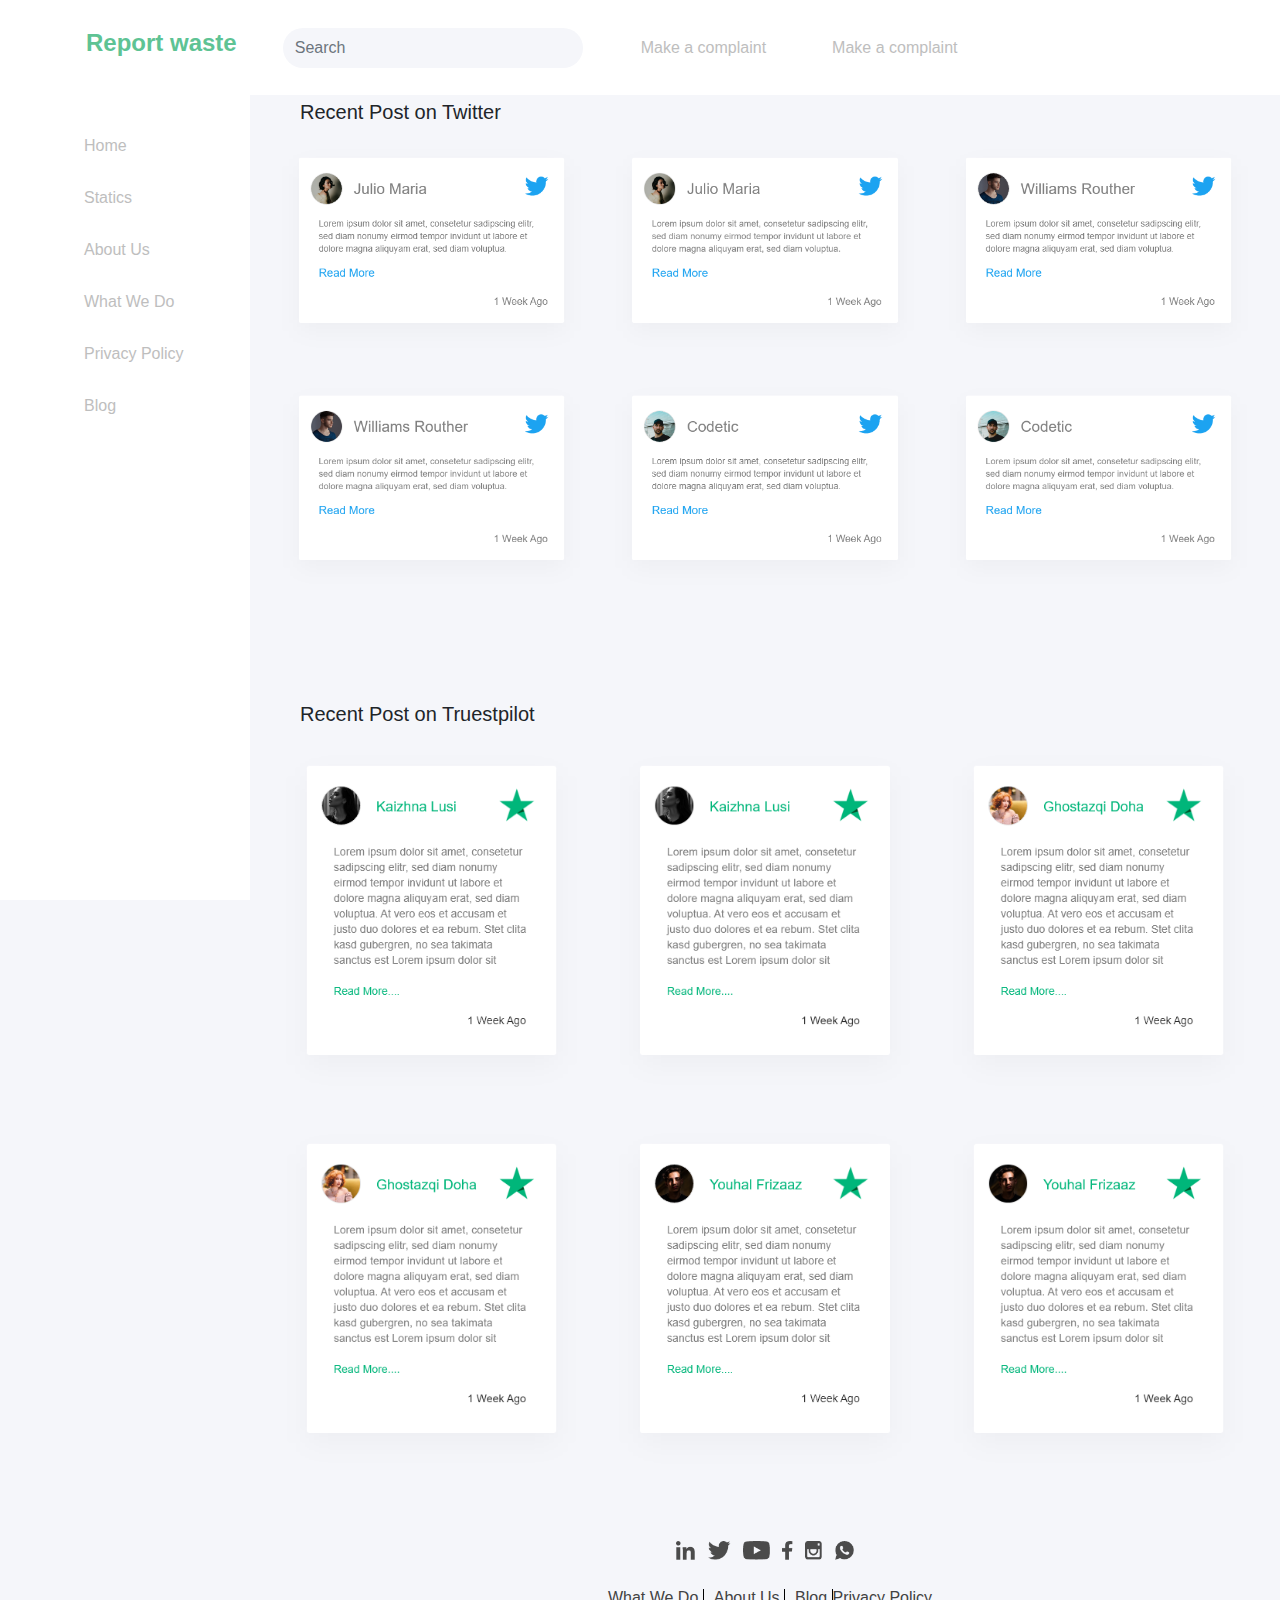
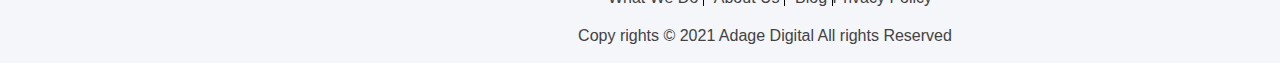
<file: index.html>
<!DOCTYPE html>
<html lang="en">

<head>
    <meta charset="utf-8" />
    <meta name="viewport" content="width=device-width, initial-scale=1, shrink-to-fit=no" />
    <meta name="description" content="" />
    <meta name="author" content="" />
    <title>Simple Sidebar - Start Bootstrap Template</title>
    <!-- fontawosme -->
    <link rel="stylesheet" href="https://pro.fontawesome.com/releases/v5.10.0/css/all.css"
        integrity="sha384-AYmEC3Yw5cVb3ZcuHtOA93w35dYTsvhLPVnYs9eStHfGJvOvKxVfELGroGkvsg+p" crossorigin="anonymous" />
    <!--Bootstrap-->
    <link href="css/styles.css" rel="stylesheet" />
</head>

<body>
    <div class="home">
        <div class="d-flex" id="wrapper">
            <!-- Sidebar-->
            <div class="bg-light border-right main-sidebar" id="sidebar-wrapper">
                <!-- side menu section -->
                <div class="sidebar">
                    <a class="active" href="index.html"><i class="fas fa-home"></i>Home</a>
                    <a class="active" href="#statics"><i class="fas fa-chart-bar"></i>Statics</a>
                    <a class="active" href="about.html"><i class="fas fa-eject"></i>About Us</a>
                    <a class="active" href="wedo.html"><i class="fas fa-dove"></i>What We Do</a>
                    <a class="active" href="privacy.html"><i class="fas fa-user-secret"></i></i>Privacy Policy</a>
                    <a class="active" href="blog.html"><i class="fab fa-blogger-b"></i>Blog</a>
                </div>
            </div>
            <!-- Page Content-->
            <div id="page-content-wrapper">
                <nav class="navbar navbar-expand-lg fixed-top">
                    <a id="menu-toggle"><i class="fas fa-bars"></i>
                    <a class="navbar-brand" href="index.html">
                        <h4 class="logo">Report waste</h4>
                    </a>
                    <a class="navbar-toggler" type="button" data-toggle="collapse" data-target="#navbarText"
                        aria-controls="navbarText" aria-expanded="false" aria-label="Toggle navigation">
                        <i class="fas fa-bars"></i>
                    </a>
                    <div class="collapse navbar-collapse" id="navbarText">
                        <ul class="navbar-nav mr-auto">
                            <li class="nav-item">
                                <form class="search">
                                    <input class="form-control search-input" type="search" placeholder="Search">
                                </form>
                            </li>
                            <li class="nav-item">
                                <a class="nav-link" href="#" data-toggle="modal" data-target="#complaint">Make a
                                    complaint</a>
                            </li>
                            <li class="nav-item">
                                <a class="nav-link" href="complaint.html">Make a complaint</a>
                            </li>
                        </ul>                       

                    </div>
                </nav>

                <!-- Modal -->
                <div class="modal fade" id="complaint" tabindex="-1" role="dialog" aria-labelledby="complaintTitle"
                    aria-hidden="true">
                    <div class="modal-dialog modal-dialog-centered modal-lg" role="document">
                        <div class="modal-content">
                            <div class="modal-header">
                                <h5 class="modal-title" id="exampleModalLongTitle">Make Your complaint</h5>
                                <button type="button" class="close" data-dismiss="modal" aria-label="Close">
                                    <span aria-hidden="true">&times;</span>
                                </button>
                            </div>
                            <div class="modal-body">
                                <!-- form -->
                                <form class="complaint">
                                    <div class="form-group row">
                                        <label class="col-sm-4 col-form-label form-heading">Name</label>
                                        <div class="col-sm-7 ">
                                            <input type="text" class="form-control form-input" id="inputEmail3">
                                        </div>
                                    </div>
                                    <div class="form-group row">
                                        <label class="col-sm-4 col-form-label form-heading">Find yor address</label>
                                        <div class="col-sm-7">
                                            <input type="text" class="form-control" id="inputtext3">
                                        </div>
                                    </div>
                                    <div class="form-group row">
                                        <label class="col-sm-4 col-form-label">Postal code</label>
                                        <div class="col-sm-7">
                                            <input type="text" class="form-control" id="inputtext3">
                                        </div>
                                    </div>
                                    <div class="form-group row">
                                        <label class="col-sm-4 col-form-label">Phone number</label>
                                        <div class="input-group col-sm-7">
                                            <div class="input-group-prepend">
                                                <div class="input-group-text">+44</div>
                                            </div>
                                            <input type="text" class="form-control">
                                        </div>
                                    </div>
                                    <div class="form-group row">
                                        <label class="col-sm-4 col-form-label">Email address</label>
                                        <div class="col-sm-7">
                                            <input type="text" class="form-control" id="inputtext3">
                                        </div>
                                    </div>
                                    <div class="form-group row">
                                        <label class="col-sm-4 col-form-label">complaint</label>
                                        <div class="col-sm-7">
                                            <textarea class="form-control" name="w3review" rows="4"
                                                cols="50"></textarea>
                                        </div>
                                    </div>
                                    <div class="form-group row">
                                        <label class="col-sm-4 col-form-label"></label>
                                        <div class="col-sm-7">
                                            <button type="submit" class="btn">SUBMIT</button>
                                        </div>
                                    </div>
                                </form>
                            </div>
                        </div>
                    </div>
                </div>


                <div class="main-content">
                    <div class="container our-works">
                        <h5>Recent Post on Twitter</h5>
                        <div class="card-group icon-group-home">
                            <div class="card card-wedo-our-works">
                                <img src="assets/img/Group -1.png" alt="Card image cap">

                            </div>
                            <div class="card card-wedo-our-works">
                                <img src="assets/img/Group -1@2x.png" alt="Card image cap">

                            </div>
                            <div class="card card-wedo-our-works">
                                <img src="assets/img/Group -2.png" alt="Card image cap">

                            </div>
                        </div>
                        <div class="card-group icon-group-home">
                            <div class="card card-wedo-our-works">
                                <img src="assets/img/Group -2@2x.png" alt="Card image cap">

                            </div>
                            <div class="card card-wedo-our-works">
                                <img src="assets/img/Group 4752.png" alt="Card image cap">

                            </div>
                            <div class="card card-wedo-our-works">
                                <img src="assets/img/Group 4752@2x.png" alt="Card image cap">

                            </div>
                        </div>
                    </div>
                    <div class="container our-works">
                        <h5>Recent Post on Truestpilot</h5>
                        <div class="card-group icon-group-home">
                            <div class="card card-wedo-our-works">
                                <img src="assets/img/Group -3.png" alt="Card image cap">

                            </div>
                            <div class="card card-wedo-our-works">
                                <img src="assets/img/Group -3@2x.png" alt="Card image cap">

                            </div>
                            <div class="card card-wedo-our-works">
                                <img src="assets/img/Group -4.png" alt="Card image cap">

                            </div>
                        </div>
                        <div class="card-group icon-group-home">
                            <div class="card card-wedo-our-works">
                                <img src="assets/img/Group -4@2x.png" alt="Card image cap">

                            </div>
                            <div class="card card-wedo-our-works">
                                <img src="assets/img/Group -5.png" alt="Card image cap">

                            </div>
                            <div class="card card-wedo-our-works">
                                <img src="assets/img/Group -5@2x.png" alt="Card image cap">

                            </div>
                        </div>
                    </div>
                    <div class="container container-about-text">
                        <!-- Footer -->
                        <section id="footer">
                            <div class="container">
                                <div class="row">
                                    <div class="col-xs-12 col-sm-12 col-md-12 mt-2 mt-sm-5">
                                        <ul class="list-unstyled list-inline social text-center">
                                            <li class="list-inline-item"><a href="#"><img class="icons"
                                                        src="assets/img/Icon awesome-linkedin-in.png" alt=""></a></li>
                                            <li class="list-inline-item"><a href="#"><img class="icons"
                                                        src="assets/img/Icon awesome-twitter.png" alt=""></a></li>
                                            <li class="list-inline-item"><a href="#"><img class="icons"
                                                        src="assets/img/Icon awesome-youtube.png" alt=""></a></li>
                                            <li class="list-inline-item"><a href="#"><img class="icons"
                                                        src="assets/img/Icon awesome-facebook-f.png" alt=""></a></li>
                                            <li class="list-inline-item"><a href="#"><img class="icons"
                                                        src="assets/img/Icon metro-instagram.png" alt=""></a></li>
                                            <li class="list-inline-item"><a href="#"><img class="icons"
                                                        src="assets/img/Icon ionic-logo-whatsapp.png" alt=""></a></li>

                                        </ul>
                                    </div>
                                    <hr>
                                </div>
                                <div class="row">
                                    <div class="col-xs-12 col-sm-12 col-md-12 mt-2 mt-sm-2 text-center text-white">
                                        <p><a class="quick-links" href="#">What We Do </a> <a class="quick-links"
                                                href="#">
                                                About Us </a> <a class="quick-links" href="#"> Blog </a> <a
                                                class="quick-links-last" href="#"> Privacy Policy </a></p>
                                        <p class="h6 copyrights">Copy rights © 2021 Adage Digital All rights Reserved
                                        </p>
                                    </div>
                                    <hr>
                                </div>
                            </div>
                        </section>
                        <!-- ./Footer -->
                    </div>
                </div>
            </div>
            <!-- Bootstrap core JS-->
            <script src="https://code.jquery.com/jquery-3.5.1.slim.min.js"></script>
            <script src="https://cdn.jsdelivr.net/npm/bootstrap@4.6.0/dist/js/bootstrap.bundle.min.js"></script>
            <!-- Core theme JS-->
            <script src="js/scripts.js"></script>
        </div>
    </div>

</body>

</html>
</file>
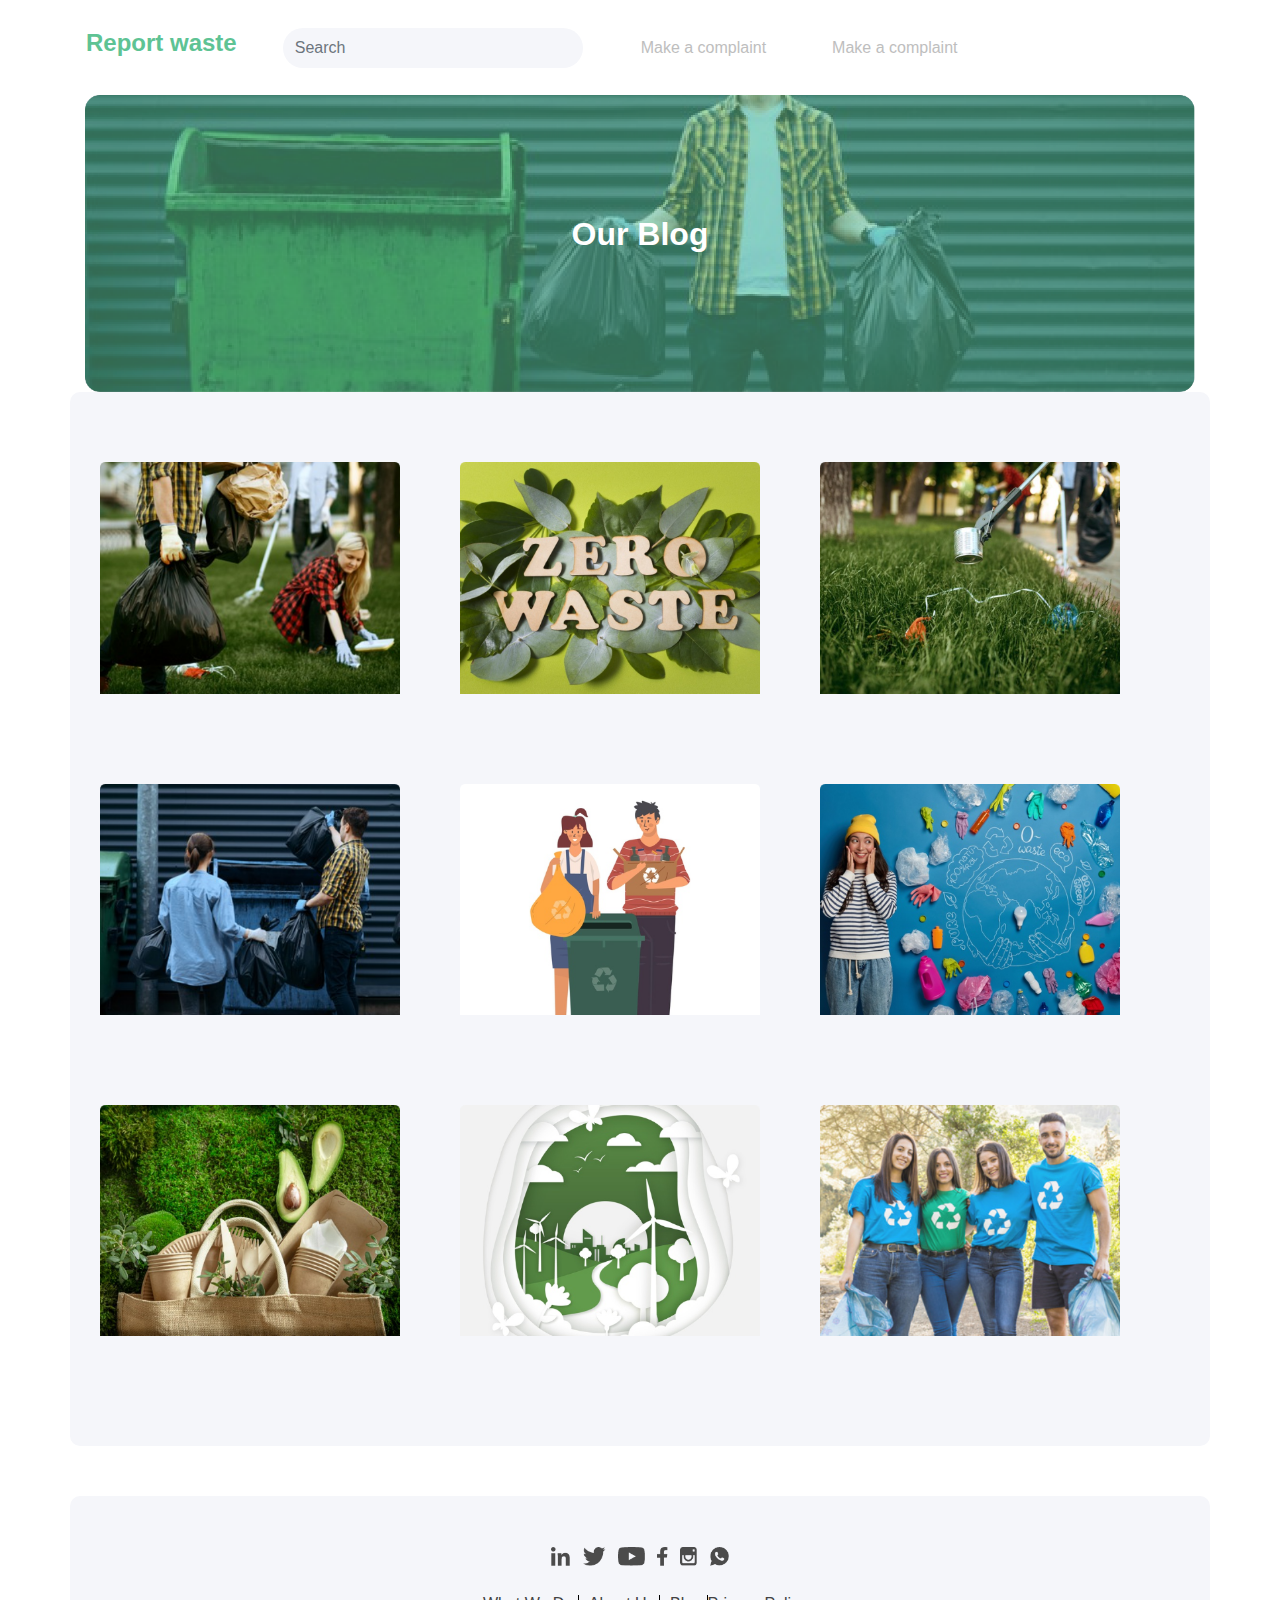
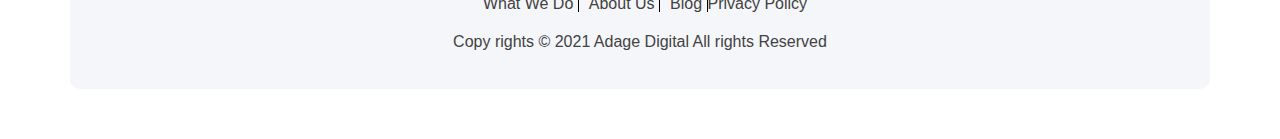
<file: blog.html>
<!DOCTYPE html>
<html lang="en">

<head>
    <meta charset="utf-8" />
    <meta name="viewport" content="width=device-width, initial-scale=1, shrink-to-fit=no" />
    <meta name="description" content="" />
    <meta name="author" content="" />
    <title>Simple Sidebar - Start Bootstrap Template</title>
    <!-- fontawosme -->
    <link rel="stylesheet" href="https://pro.fontawesome.com/releases/v5.10.0/css/all.css"
        integrity="sha384-AYmEC3Yw5cVb3ZcuHtOA93w35dYTsvhLPVnYs9eStHfGJvOvKxVfELGroGkvsg+p" crossorigin="anonymous" />
    <!--Bootstrap-->
    <link href="css/styles.css" rel="stylesheet" />
</head>

<body class="about-main">
    <div class="d-flex" id="wrapper">
        <!-- Page Content-->
        <div id="page-content-wrapper">
            <nav class="navbar navbar-expand-lg fixed-top">
                <a id="menu-toggle"><i class="fas fa-bars"></i>
                <a class="navbar-brand" href="index.html">
                    <h4 class="logo">Report waste</h4>
                </a>
                <a class="navbar-toggler" type="button" data-toggle="collapse" data-target="#navbarText"
                    aria-controls="navbarText" aria-expanded="false" aria-label="Toggle navigation">
                    <i class="fas fa-bars"></i>
                </a>
                <div class="collapse navbar-collapse" id="navbarText">
                    <ul class="navbar-nav mr-auto">
                        <li class="nav-item">
                            <form class="search">
                                <input class="form-control search-input" type="search" placeholder="Search">
                            </form>
                        </li>
                        <li class="nav-item">
                            <a class="nav-link" href="#" data-toggle="modal" data-target="#complaint">Make a
                                complaint</a>
                        </li>
                        <li class="nav-item">
                            <a class="nav-link" href="complaint.html">Make a complaint</a>
                        </li>
                    </ul>                       

                </div>
            </nav>
            <!-- Modal -->
            <div class="modal fade" id="complaint" tabindex="-1" role="dialog" aria-labelledby="complaintTitle"
                aria-hidden="true">
                <div class="modal-dialog modal-dialog-centered modal-lg" role="document">
                    <div class="modal-content">
                        <div class="modal-header">
                            <h5 class="modal-title" id="exampleModalLongTitle">Make Your complaint</h5>
                            <button type="button" class="close" data-dismiss="modal" aria-label="Close">
                                <span aria-hidden="true">&times;</span>
                            </button>
                        </div>
                        <div class="modal-body">
                            <!-- form -->
                            <form class="complaint">
                                <div class="form-group row">
                                    <label class="col-sm-4 col-form-label form-heading">Name</label>
                                    <div class="col-sm-7 ">
                                        <input type="text" class="form-control form-input" id="inputEmail3">
                                    </div>
                                </div>
                                <div class="form-group row">
                                    <label class="col-sm-4 col-form-label form-heading">Find yor address</label>
                                    <div class="col-sm-7">
                                        <input type="text" class="form-control" id="inputtext3">
                                    </div>
                                </div>
                                <div class="form-group row">
                                    <label class="col-sm-4 col-form-label">Postal code</label>
                                    <div class="col-sm-7">
                                        <input type="text" class="form-control" id="inputtext3">
                                    </div>
                                </div>
                                <div class="form-group row">
                                    <label class="col-sm-4 col-form-label">Phone number</label>
                                    <div class="input-group col-sm-7">
                                        <div class="input-group-prepend">
                                            <div class="input-group-text">+44</div>
                                        </div>
                                        <input type="text" class="form-control">
                                    </div>
                                </div>
                                <div class="form-group row">
                                    <label class="col-sm-4 col-form-label">Email address</label>
                                    <div class="col-sm-7">
                                        <input type="text" class="form-control" id="inputtext3">
                                    </div>
                                </div>
                                <div class="form-group row">
                                    <label class="col-sm-4 col-form-label">complaint</label>
                                    <div class="col-sm-7">
                                        <textarea class="form-control" name="w3review" rows="4" cols="50"></textarea>
                                    </div>
                                </div>
                                <div class="form-group row">
                                    <label class="col-sm-4 col-form-label"></label>
                                    <div class="col-sm-7">
                                        <button type="submit" class="btn">SUBMIT</button>
                                    </div>
                                </div>
                            </form>
                        </div>
                    </div>
                </div>
            </div>
            <div class="about-content container">
                <div class="card text-white">
                    <img class="card-img" src="assets/img/Group 4857.png" alt="Card image">
                    <div class="card-img-overlay">
                        <h2 class="card-title about-title">Our Blog</h2>
                    </div>
                </div>
            </div>
            <div class="container container-blog-text">
                <div class="container blog-works">
                    <div class="card-group icon-group">
                        <div class="card card-blog-our-works padd">
                            <img src="assets/img/NoPath - Copy (46).png" alt="Card image cap">

                        </div>
                        <div class="card card-blog-our-works padd">
                            <img src="assets/img/NoPath - Copy (51).png" alt="Card image cap">

                        </div>
                        <div class="card card-blog-our-works padd">
                            <img src="assets/img/NoPath - Copy (48).png" alt="Card image cap">

                        </div>
                    </div>

                    <div class="card-group icon-group">
                        <div class="card card-blog-our-works">
                            <img src="assets/img/NoPath - Copy (49).png" alt="Card image cap">

                        </div>
                        <div class="card card-blog-our-works">
                            <img src="assets/img/NoPath - Copy (52).png" alt="Card image cap">

                        </div>
                        <div class="card card-blog-our-works">
                            <img src="assets/img/NoPath - Copy (53).png" alt="Card image cap">

                        </div>
                    </div>
                    <div class="card-group icon-group">
                        <div class="card card-blog-our-works">
                            <img src="assets/img/NoPath - Copy (54).png" alt="Card image cap">

                        </div>
                        <div class="card card-blog-our-works">
                            <img src="assets/img/NoPath - Copy (55).png" alt="Card image cap">

                        </div>
                        <div class="card card-blog-our-works">
                            <img src="assets/img/NoPath - Copy (56).png" alt="Card image cap">

                        </div>
                    </div>
                </div>
            </div>
            <div class="container container-about-text">
                <!-- Footer -->
                <section id="footer">
                    <div class="container">
                        <div class="row">
                            <div class="col-xs-12 col-sm-12 col-md-12 mt-2 mt-sm-5">
                                <ul class="list-unstyled list-inline social text-center">
                                    <li class="list-inline-item"><a href="#"><img class="icons"
                                                src="assets/img/Icon awesome-linkedin-in.png" alt=""></a></li>
                                    <li class="list-inline-item"><a href="#"><img class="icons"
                                                src="assets/img/Icon awesome-twitter.png" alt=""></a></li>
                                    <li class="list-inline-item"><a href="#"><img class="icons"
                                                src="assets/img/Icon awesome-youtube.png" alt=""></a></li>
                                    <li class="list-inline-item"><a href="#"><img class="icons"
                                                src="assets/img/Icon awesome-facebook-f.png" alt=""></a></li>
                                    <li class="list-inline-item"><a href="#"><img class="icons"
                                                src="assets/img/Icon metro-instagram.png" alt=""></a></li>
                                    <li class="list-inline-item"><a href="#"><img class="icons"
                                                src="assets/img/Icon ionic-logo-whatsapp.png" alt=""></a></li>

                                </ul>
                            </div>
                            <hr>
                        </div>
                        <div class="row">
                            <div class="col-xs-12 col-sm-12 col-md-12 mt-2 mt-sm-2 text-center text-white">
                                <p><a class="quick-links" href="#">What We Do </a> <a class="quick-links" href="#">
                                        About Us </a> <a class="quick-links" href="#"> Blog </a> <a
                                        class="quick-links-last" href="#"> Privacy Policy </a></p>
                                <p class="h6 copyrights">Copy rights © 2021 Adage Digital All rights Reserved</p>
                            </div>
                            <hr>
                        </div>
                    </div>
                </section>
                <!-- ./Footer -->
            </div>
        </div>
        <!-- Bootstrap core JS-->
        <script src="https://code.jquery.com/jquery-3.5.1.slim.min.js"></script>
        <script src="https://cdn.jsdelivr.net/npm/bootstrap@4.6.0/dist/js/bootstrap.bundle.min.js"></script>
        <!-- Core theme JS-->
        <script src="js/scripts.js"></script>
</body>

</html>
</file>
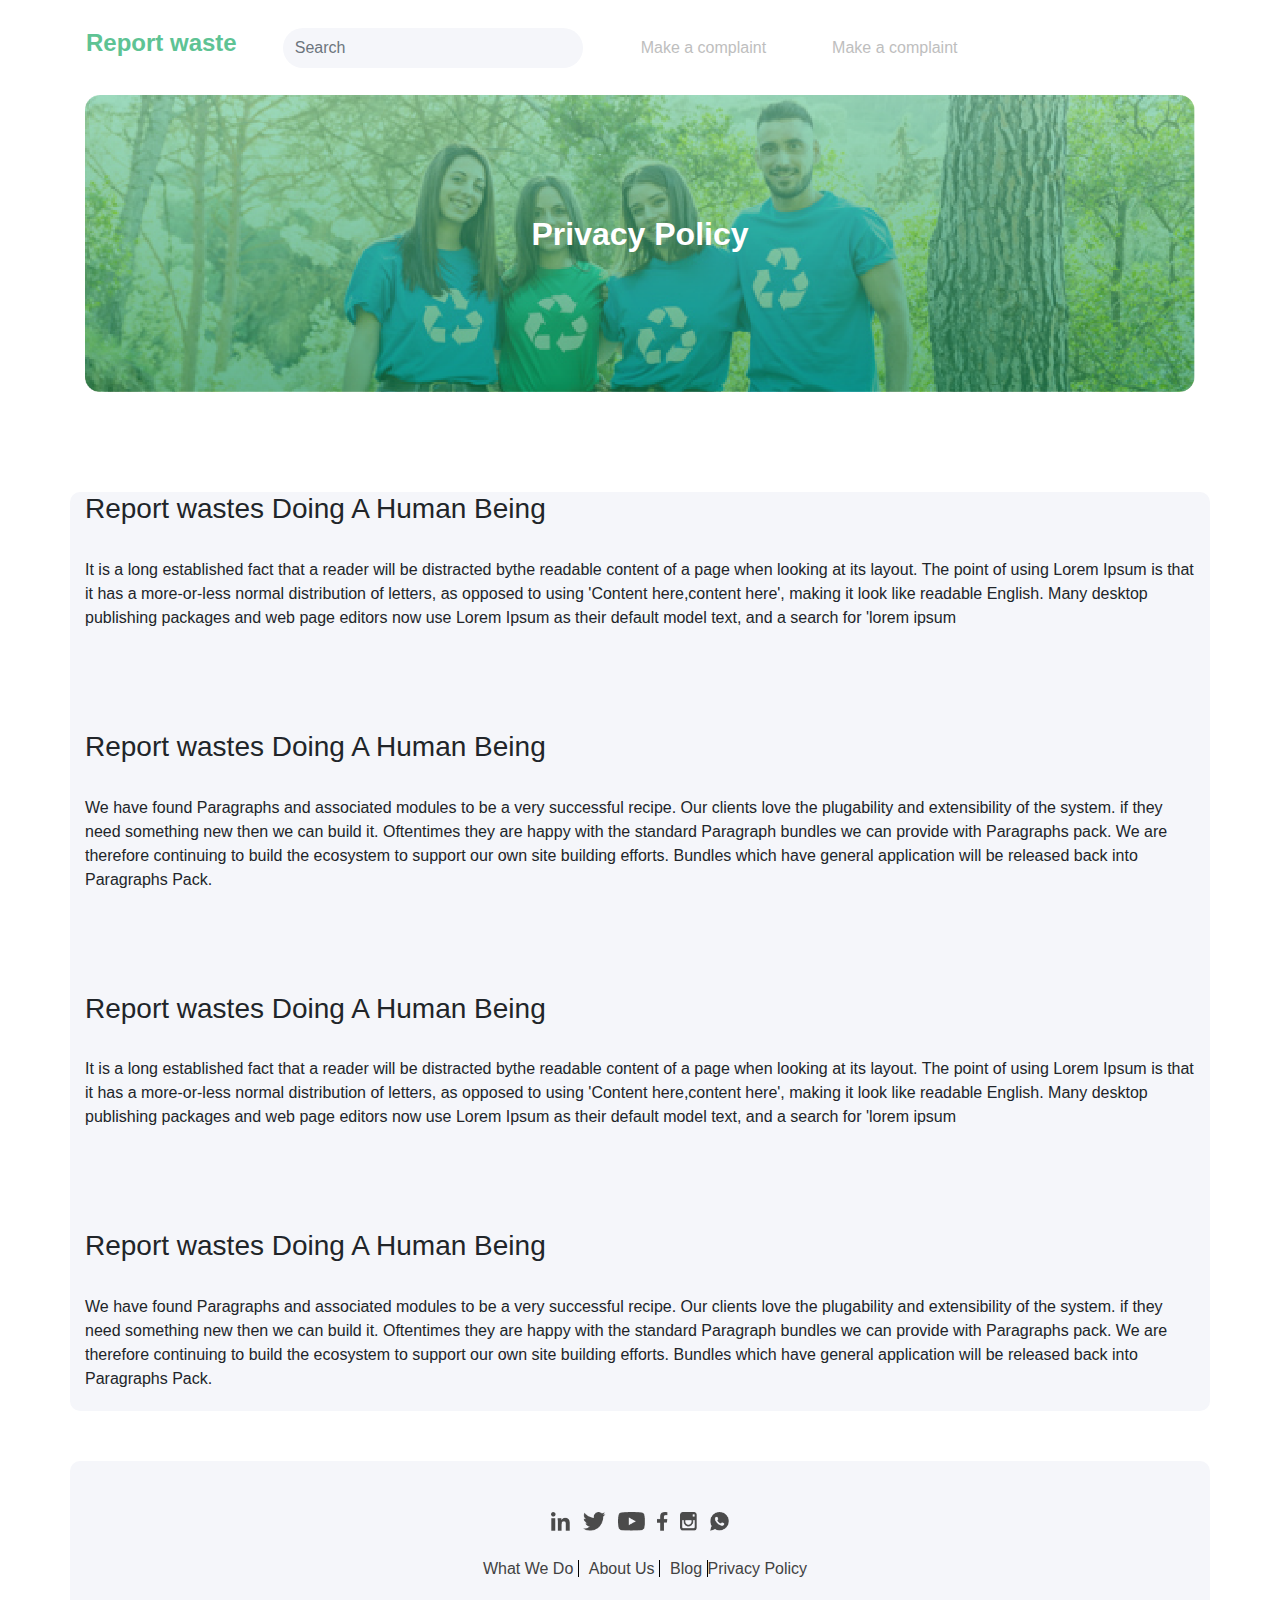
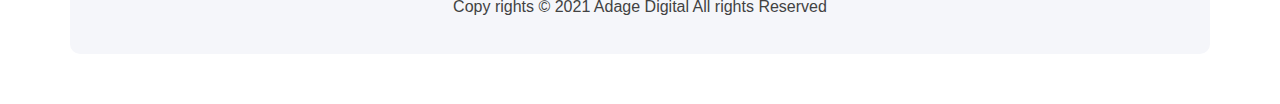
<file: privacy.html>
<!DOCTYPE html>
<html lang="en">

<head>
    <meta charset="utf-8" />
    <meta name="viewport" content="width=device-width, initial-scale=1, shrink-to-fit=no" />
    <meta name="description" content="" />
    <meta name="author" content="" />
    <title>Simple Sidebar - Start Bootstrap Template</title>
    <!-- fontawosme -->
    <link rel="stylesheet" href="https://pro.fontawesome.com/releases/v5.10.0/css/all.css"
        integrity="sha384-AYmEC3Yw5cVb3ZcuHtOA93w35dYTsvhLPVnYs9eStHfGJvOvKxVfELGroGkvsg+p" crossorigin="anonymous" />
    <!--Bootstrap-->
    <link href="css/styles.css" rel="stylesheet" />
</head>

<body class="about-main">
    <div class="d-flex" id="wrapper">
        <!-- Page Content-->
        <div id="page-content-wrapper">
            <nav class="navbar navbar-expand-lg fixed-top">
                <a id="menu-toggle"><i class="fas fa-bars"></i>
                <a class="navbar-brand" href="index.html">
                    <h4 class="logo">Report waste</h4>
                </a>
                <a class="navbar-toggler" type="button" data-toggle="collapse" data-target="#navbarText"
                    aria-controls="navbarText" aria-expanded="false" aria-label="Toggle navigation">
                    <i class="fas fa-bars"></i>
                </a>
                <div class="collapse navbar-collapse" id="navbarText">
                    <ul class="navbar-nav mr-auto">
                        <li class="nav-item">
                            <form class="search">
                                <input class="form-control search-input" type="search" placeholder="Search">
                            </form>
                        </li>
                        <li class="nav-item">
                            <a class="nav-link" href="#" data-toggle="modal" data-target="#complaint">Make a
                                complaint</a>
                        </li>
                        <li class="nav-item">
                            <a class="nav-link" href="complaint.html">Make a complaint</a>
                        </li>
                    </ul>                       

                </div>
            </nav>
            <!-- Modal -->
            <div class="modal fade" id="complaint" tabindex="-1" role="dialog" aria-labelledby="complaintTitle"
                aria-hidden="true">
                <div class="modal-dialog modal-dialog-centered modal-lg" role="document">
                    <div class="modal-content">
                        <div class="modal-header">
                            <h5 class="modal-title" id="exampleModalLongTitle">Make Your complaint</h5>
                            <button type="button" class="close" data-dismiss="modal" aria-label="Close">
                                <span aria-hidden="true">&times;</span>
                            </button>
                        </div>
                        <div class="modal-body">
                            <!-- form -->
                            <form class="complaint">
                                <div class="form-group row">
                                    <label class="col-sm-4 col-form-label form-heading">Name</label>
                                    <div class="col-sm-7 ">
                                        <input type="text" class="form-control form-input" id="inputEmail3">
                                    </div>
                                </div>
                                <div class="form-group row">
                                    <label class="col-sm-4 col-form-label form-heading">Find yor address</label>
                                    <div class="col-sm-7">
                                        <input type="text" class="form-control" id="inputtext3">
                                    </div>
                                </div>
                                <div class="form-group row">
                                    <label class="col-sm-4 col-form-label">Postal code</label>
                                    <div class="col-sm-7">
                                        <input type="text" class="form-control" id="inputtext3">
                                    </div>
                                </div>
                                <div class="form-group row">
                                    <label class="col-sm-4 col-form-label">Phone number</label>
                                    <div class="input-group col-sm-7">
                                        <div class="input-group-prepend">
                                            <div class="input-group-text">+44</div>
                                        </div>
                                        <input type="text" class="form-control">
                                    </div>
                                </div>
                                <div class="form-group row">
                                    <label class="col-sm-4 col-form-label">Email address</label>
                                    <div class="col-sm-7">
                                        <input type="text" class="form-control" id="inputtext3">
                                    </div>
                                </div>
                                <div class="form-group row">
                                    <label class="col-sm-4 col-form-label">complaint</label>
                                    <div class="col-sm-7">
                                        <textarea class="form-control" name="w3review" rows="4" cols="50"></textarea>
                                    </div>
                                </div>
                                <div class="form-group row">
                                    <label class="col-sm-4 col-form-label"></label>
                                    <div class="col-sm-7">
                                        <button type="submit" class="btn">SUBMIT</button>
                                    </div>
                                </div>
                            </form>
                        </div>
                    </div>
                </div>
            </div>
            <div class="about-content container">
                <div class="card text-white">
                    <img class="card-img" src="assets/img/Group 4858.png" alt="Card image">
                    <div class="card-img-overlay">
                        <h2 class="card-title about-title">Privacy Policy</h2>
                    </div>
                </div>
            </div>
            <div class="container container-about-text">
                <div class="continer">
                    <span class="privacy-card-text">
                        <h3>Report wastes Doing A Human Being</h3><br>
                        It is a long established fact that a reader will be distracted bythe
                        readable content of a page when looking at its layout. The point of using Lorem Ipsum is that it
                        has a more-or-less normal distribution of letters, as opposed to using 'Content here,content
                        here', making it look like readable English. Many desktop publishing packages and web page
                        editors now use Lorem Ipsum as their default model text, and a search for 'lorem ipsum
                    </span><br>
                    <span class="privacy-card-text">
                        <h3>Report wastes Doing A Human Being</h3><br>
                        We have found Paragraphs and associated modules to be a very successful recipe. Our clients love
                        the
                        plugability and extensibility of the system. if they need something new then we can build it.
                        Oftentimes they are happy with the standard Paragraph bundles we can provide with Paragraphs
                        pack.
                        We are therefore continuing to build the ecosystem to support our own site building efforts.
                        Bundles
                        which have general application will be released back into Paragraphs Pack.
                    </span>
                    <span class="privacy-card-text">
                        <h3>Report wastes Doing A Human Being</h3><br>
                        It is a long established fact that a reader will be distracted bythe
                        readable content of a page when looking at its layout. The point of using Lorem Ipsum is that it
                        has a more-or-less normal distribution of letters, as opposed to using 'Content here,content
                        here', making it look like readable English. Many desktop publishing packages and web page
                        editors now use Lorem Ipsum as their default model text, and a search for 'lorem ipsum
                    </span><br>
                    <span class="privacy-card-text">
                        <h3>Report wastes Doing A Human Being</h3><br>
                        We have found Paragraphs and associated modules to be a very successful recipe. Our clients love
                        the
                        plugability and extensibility of the system. if they need something new then we can build it.
                        Oftentimes they are happy with the standard Paragraph bundles we can provide with Paragraphs
                        pack.
                        We are therefore continuing to build the ecosystem to support our own site building efforts.
                        Bundles
                        which have general application will be released back into Paragraphs Pack.
                    </span>
                </div>
            </div>
            <div class="container container-about-text">
                <!-- Footer -->
                <section id="footer">
                    <div class="container">
                        <div class="row">
                            <div class="col-xs-12 col-sm-12 col-md-12 mt-2 mt-sm-5">
                                <ul class="list-unstyled list-inline social text-center">
                                    <li class="list-inline-item"><a href="#"><img class="icons"
                                                src="assets/img/Icon awesome-linkedin-in.png" alt=""></a></li>
                                    <li class="list-inline-item"><a href="#"><img class="icons"
                                                src="assets/img/Icon awesome-twitter.png" alt=""></a></li>
                                    <li class="list-inline-item"><a href="#"><img class="icons"
                                                src="assets/img/Icon awesome-youtube.png" alt=""></a></li>
                                    <li class="list-inline-item"><a href="#"><img class="icons"
                                                src="assets/img/Icon awesome-facebook-f.png" alt=""></a></li>
                                    <li class="list-inline-item"><a href="#"><img class="icons"
                                                src="assets/img/Icon metro-instagram.png" alt=""></a></li>
                                    <li class="list-inline-item"><a href="#"><img class="icons"
                                                src="assets/img/Icon ionic-logo-whatsapp.png" alt=""></a></li>

                                </ul>
                            </div>
                            <hr>
                        </div>
                        <div class="row">
                            <div class="col-xs-12 col-sm-12 col-md-12 mt-2 mt-sm-2 text-center text-white">
                                <p><a class="quick-links" href="#">What We Do </a> <a class="quick-links" href="#">
                                        About Us </a> <a class="quick-links" href="#"> Blog </a> <a
                                        class="quick-links-last" href="#"> Privacy Policy </a></p>
                                <p class="h6 copyrights">Copy rights © 2021 Adage Digital All rights Reserved</p>
                            </div>
                            <hr>
                        </div>
                    </div>
                </section>
                <!-- ./Footer -->
            </div>
        </div>
        <!-- Bootstrap core JS-->
        <script src="https://code.jquery.com/jquery-3.5.1.slim.min.js"></script>
        <script src="https://cdn.jsdelivr.net/npm/bootstrap@4.6.0/dist/js/bootstrap.bundle.min.js"></script>
        <!-- Core theme JS-->
        <script src="js/scripts.js"></script>
</body>

</html>
</file>
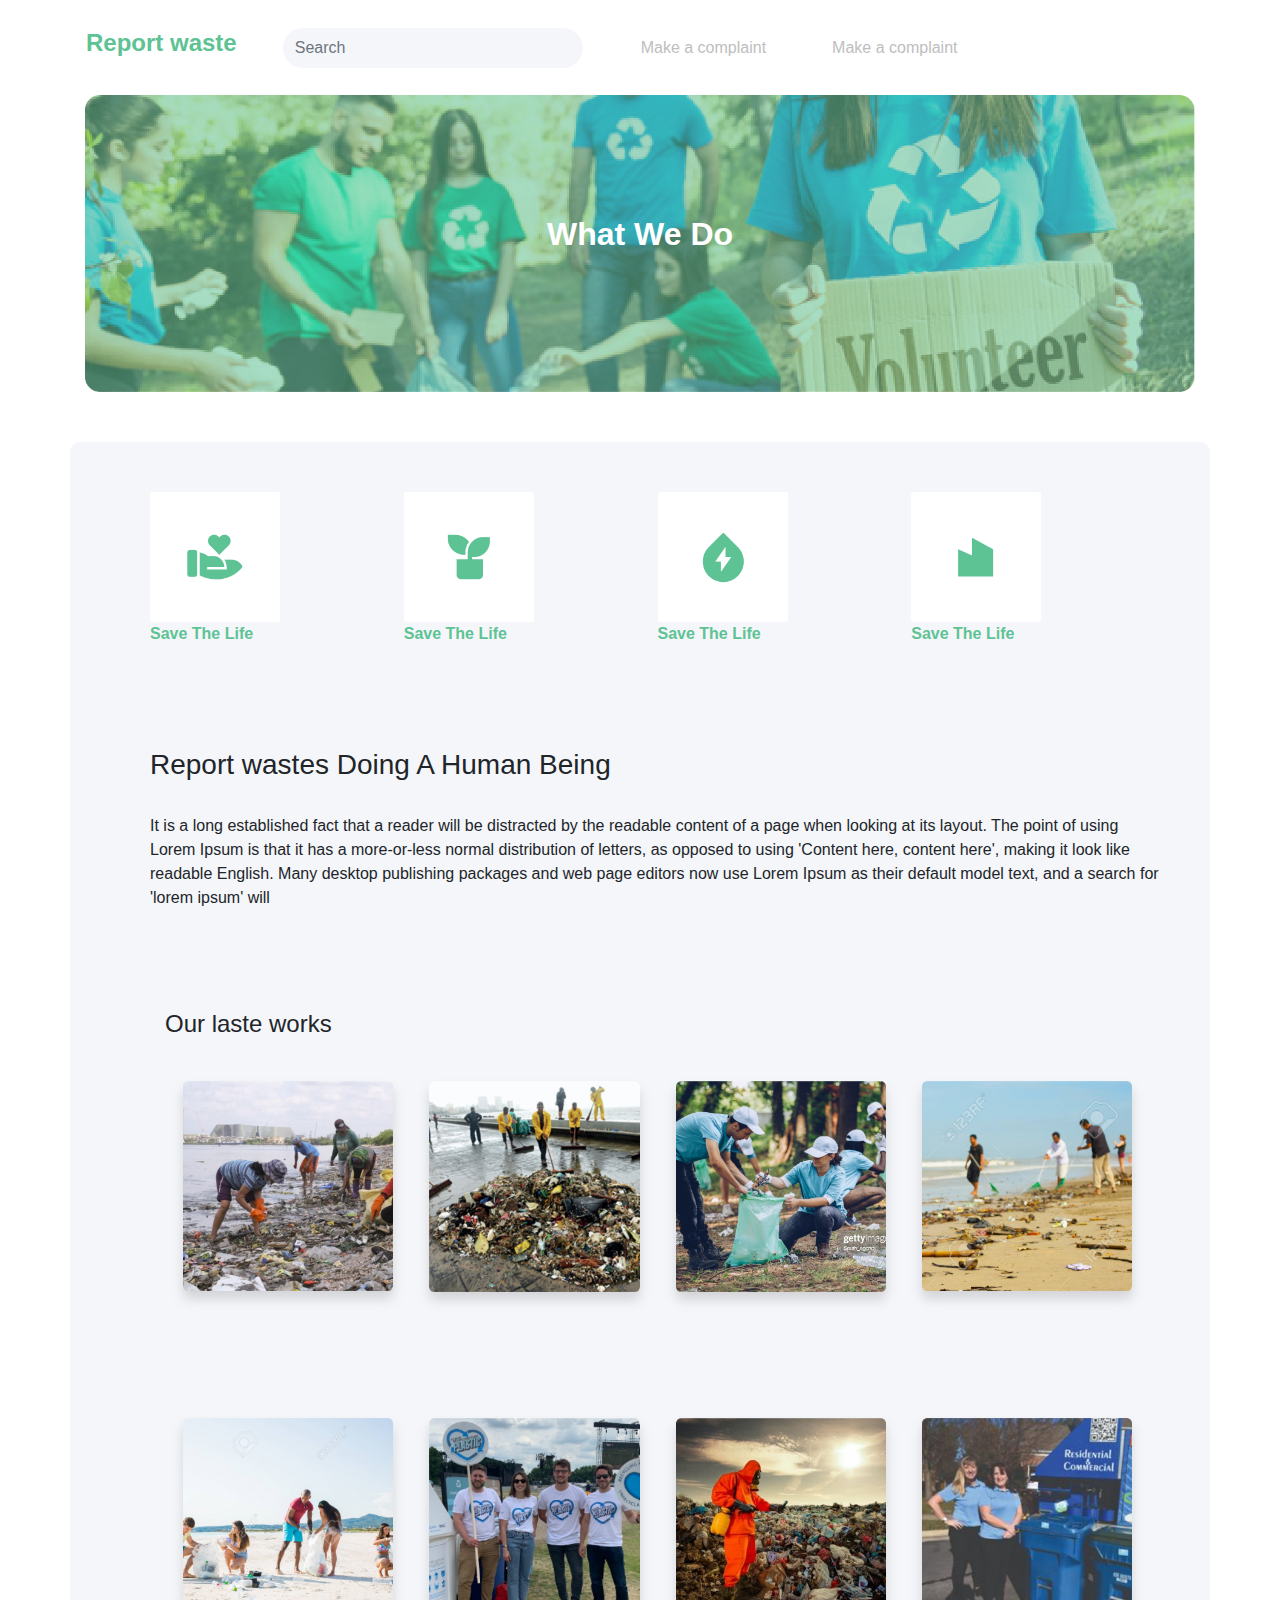
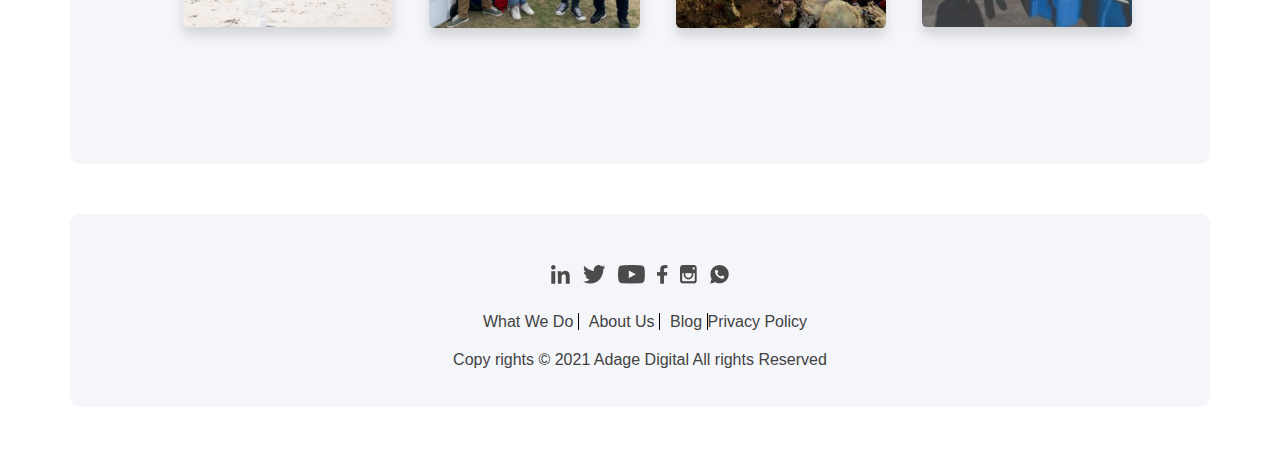
<file: wedo.html>
<!DOCTYPE html>
<html lang="en">

<head>
    <meta charset="utf-8" />
    <meta name="viewport" content="width=device-width, initial-scale=1, shrink-to-fit=no" />
    <meta name="description" content="" />
    <meta name="author" content="" />
    <title>Simple Sidebar - Start Bootstrap Template</title>
    <!-- fontawosme -->
    <link rel="stylesheet" href="https://pro.fontawesome.com/releases/v5.10.0/css/all.css"
        integrity="sha384-AYmEC3Yw5cVb3ZcuHtOA93w35dYTsvhLPVnYs9eStHfGJvOvKxVfELGroGkvsg+p" crossorigin="anonymous" />
    <!--Bootstrap-->
    <link href="css/styles.css" rel="stylesheet" />
</head>

<body class="about-main">
    <div class="d-flex" id="wrapper">
        <!-- Page Content-->
        <div id="page-content-wrapper">
            <nav class="navbar navbar-expand-lg fixed-top">
                <a id="menu-toggle"><i class="fas fa-bars"></i>
                <a class="navbar-brand" href="index.html">
                    <h4 class="logo">Report waste</h4>
                </a>
                <a class="navbar-toggler" type="button" data-toggle="collapse" data-target="#navbarText"
                    aria-controls="navbarText" aria-expanded="false" aria-label="Toggle navigation">
                    <i class="fas fa-bars"></i>
                </a>
                <div class="collapse navbar-collapse" id="navbarText">
                    <ul class="navbar-nav mr-auto">
                        <li class="nav-item">
                            <form class="search">
                                <input class="form-control search-input" type="search" placeholder="Search">
                            </form>
                        </li>
                        <li class="nav-item">
                            <a class="nav-link" href="#" data-toggle="modal" data-target="#complaint">Make a
                                complaint</a>
                        </li>
                        <li class="nav-item">
                            <a class="nav-link" href="complaint.html">Make a complaint</a>
                        </li>
                    </ul>                       

                </div>
            </nav>
            <!-- Modal -->
            <div class="modal fade" id="complaint" tabindex="-1" role="dialog" aria-labelledby="complaintTitle"
                aria-hidden="true">
                <div class="modal-dialog modal-dialog-centered modal-lg" role="document">
                    <div class="modal-content">
                        <div class="modal-header">
                            <h5 class="modal-title" id="exampleModalLongTitle">Make Your complaint</h5>
                            <button type="button" class="close" data-dismiss="modal" aria-label="Close">
                                <span aria-hidden="true">&times;</span>
                            </button>
                        </div>
                        <div class="modal-body">
                            <!-- form -->
                            <form class="complaint">
                                <div class="form-group row">
                                    <label class="col-sm-4 col-form-label form-heading">Name</label>
                                    <div class="col-sm-7 ">
                                        <input type="text" class="form-control form-input" id="inputEmail3">
                                    </div>
                                </div>
                                <div class="form-group row">
                                    <label class="col-sm-4 col-form-label form-heading">Find yor address</label>
                                    <div class="col-sm-7">
                                        <input type="text" class="form-control" id="inputtext3">
                                    </div>
                                </div>
                                <div class="form-group row">
                                    <label class="col-sm-4 col-form-label">Postal code</label>
                                    <div class="col-sm-7">
                                        <input type="text" class="form-control" id="inputtext3">
                                    </div>
                                </div>
                                <div class="form-group row">
                                    <label class="col-sm-4 col-form-label">Phone number</label>
                                    <div class="input-group col-sm-7">
                                        <div class="input-group-prepend">
                                            <div class="input-group-text">+44</div>
                                        </div>
                                        <input type="text" class="form-control">
                                    </div>
                                </div>
                                <div class="form-group row">
                                    <label class="col-sm-4 col-form-label">Email address</label>
                                    <div class="col-sm-7">
                                        <input type="text" class="form-control" id="inputtext3">
                                    </div>
                                </div>
                                <div class="form-group row">
                                    <label class="col-sm-4 col-form-label">complaint</label>
                                    <div class="col-sm-7">
                                        <textarea class="form-control" name="w3review" rows="4" cols="50"></textarea>
                                    </div>
                                </div>
                                <div class="form-group row">
                                    <label class="col-sm-4 col-form-label"></label>
                                    <div class="col-sm-7">
                                        <button type="submit" class="btn">SUBMIT</button>
                                    </div>
                                </div>
                            </form>
                        </div>
                    </div>
                </div>
            </div>
            <div class="about-content container">
                <div class="card text-white">
                    <img class="card-img" src="assets/img/Group 4859.png" alt="Card image">
                    <div class="card-img-overlay">
                        <h2 class="card-title about-title">What We Do</h2>
                    </div>
                </div>
            </div>
            <div class="container container-about-text">
                <div class="container content-center">
                    <div class="container">
                        <div class="card-group icon-group">
                            <div class="card card-wedo">
                                <img src="assets/img/Component 84 – 2@2x.png" alt="Card image cap">

                                <p class="card-title wedo-title">Save The Life</p>
                            </div>
                            <div class="card card-wedo">
                                <img src="assets/img/Component 86 – 2@2x.png" alt="Card image cap">
                                <p class="card-title wedo-title">Save The Life</p>
                            </div>
                            <div class="card card-wedo">
                                <img src="assets/img/Component 83 – 2@2x.png" alt="Card image cap">
                                <p class="card-title wedo-title">Save The Life</p>
                            </div>
                            <div class="card card-wedo">
                                <img src="assets/img/Component 85 – 2@2x.png" alt="Card image cap">
                                <p class="card-title wedo-title">Save The Life</p>
                            </div>
                        </div>
                        <span class="wedo-card-text">
                            <h3>Report wastes Doing A Human Being</h3><br>
                            It is a long established fact that a reader will be distracted by
                            the
                            readable content of a page when looking at its layout. The point of using Lorem Ipsum is
                            that it
                            has a more-or-less normal distribution of letters, as opposed to using 'Content here,
                            content
                            here', making it look like readable English. Many desktop publishing packages and web page
                            editors now use Lorem Ipsum as their default model text, and a search for 'lorem ipsum' will
                        </span>
                        <div class="container our-works">
                            <h4>Our laste works</h4><br>
                            <div class="card-group icon-group">
                                <div class="card card-wedo-our-works">
                                    <img src="assets/img/NoPath - Copy (36).png" alt="Card image cap">

                                </div>
                                <div class="card card-wedo-our-works">
                                    <img src="assets/img/NoPath - Copy (37).png" alt="Card image cap">

                                </div>
                                <div class="card card-wedo-our-works">
                                    <img src="assets/img/NoPath - Copy (38).png" alt="Card image cap">

                                </div>
                                <div class="card card-wedo-our-works">
                                    <img src="assets/img/NoPath - Copy (40).png" alt="Card image cap">

                                </div>
                            </div>

                            <div class="card-group icon-group">
                                <div class="card card-wedo-our-works">
                                    <img src="assets/img/NoPath - Copy (41).png" alt="Card image cap">

                                </div>
                                <div class="card card-wedo-our-works">
                                    <img src="assets/img/NoPath - Copy (42).png" alt="Card image cap">

                                </div>
                                <div class="card card-wedo-our-works">
                                    <img src="assets/img/NoPath - Copy (43).png" alt="Card image cap">

                                </div>
                                <div class="card card-wedo-our-works">
                                    <img src="assets/img/NoPath - Copy (44).png" alt="Card image cap">

                                </div>
                            </div>
                        </div>

                    </div>
                </div>
            </div>
            <div class="container container-about-text">
                <!-- Footer -->
                <section id="footer">
                    <div class="container">
                        <div class="row">
                            <div class="col-xs-12 col-sm-12 col-md-12 mt-2 mt-sm-5">
                                <ul class="list-unstyled list-inline social text-center">
                                    <li class="list-inline-item"><a href="#"><img class="icons"
                                                src="assets/img/Icon awesome-linkedin-in.png" alt=""></a></li>
                                    <li class="list-inline-item"><a href="#"><img class="icons"
                                                src="assets/img/Icon awesome-twitter.png" alt=""></a></li>
                                    <li class="list-inline-item"><a href="#"><img class="icons"
                                                src="assets/img/Icon awesome-youtube.png" alt=""></a></li>
                                    <li class="list-inline-item"><a href="#"><img class="icons"
                                                src="assets/img/Icon awesome-facebook-f.png" alt=""></a></li>
                                    <li class="list-inline-item"><a href="#"><img class="icons"
                                                src="assets/img/Icon metro-instagram.png" alt=""></a></li>
                                    <li class="list-inline-item"><a href="#"><img class="icons"
                                                src="assets/img/Icon ionic-logo-whatsapp.png" alt=""></a></li>

                                </ul>
                            </div>
                            <hr>
                        </div>
                        <div class="row">
                            <div class="col-xs-12 col-sm-12 col-md-12 mt-2 mt-sm-2 text-center text-white">
                                <p><a class="quick-links" href="#">What We Do </a> <a class="quick-links" href="#">
                                        About Us </a> <a class="quick-links" href="#"> Blog </a> <a
                                        class="quick-links-last" href="#"> Privacy Policy </a></p>
                                <p class="h6 copyrights">Copy rights © 2021 Adage Digital All rights Reserved</p>
                            </div>
                            <hr>
                        </div>
                    </div>
                </section>
                <!-- ./Footer -->
            </div>
        </div>
        <!-- Bootstrap core JS-->
        <script src="https://code.jquery.com/jquery-3.5.1.slim.min.js"></script>
        <script src="https://cdn.jsdelivr.net/npm/bootstrap@4.6.0/dist/js/bootstrap.bundle.min.js"></script>
        <!-- Core theme JS-->
        <script src="js/scripts.js"></script>
</body>

</html>
</file>
